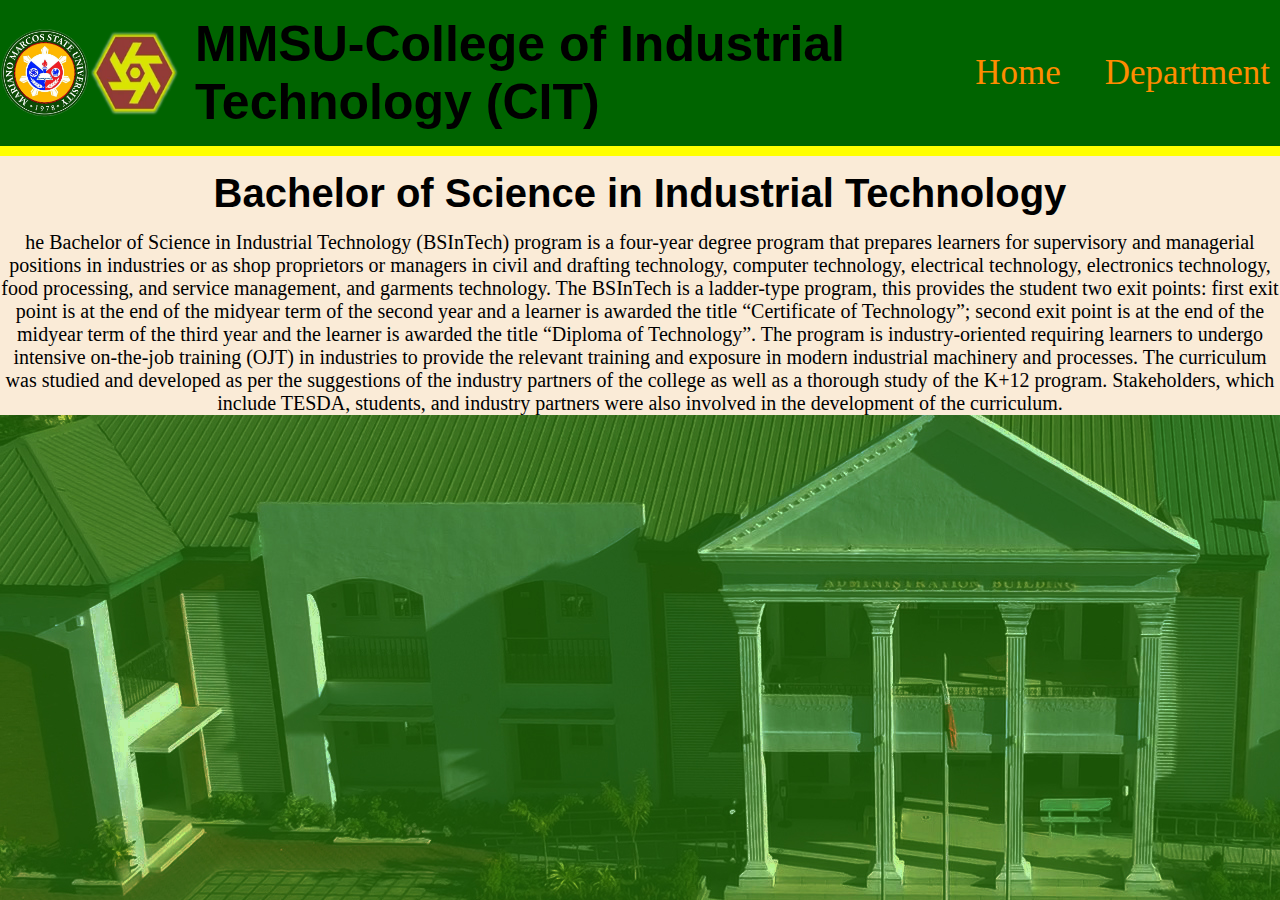
<file: index.html>
<!DOCTYPE html>
<html lang="en">
<head>
    <meta charset="UTF-8">
    <meta name="viewport" content="width=device-width, initial-scale=1.0">
    <title>Document</title>
    <link rel="stylesheet" href="style.css">
</head>
<body>
    <header>
        <img class="mmsu" src="./img/mmsu.png" alt="mmsu" height="90px" width="90px">
        <img class="cit" src="./img/cit.png" alt="cit" height="90px" width="90px">
        <h1 class="h1"> MMSU-College of Industrial Technology (CIT)</h1>

        <nav class="header">
            <a href="index.html" class="a1">Home</a>
            <a href="department.html" class="a1">Department</a>
        </nav>
    </header>
    <article>
        <h2> Bachelor of Science in Industrial Technology</h2>
        <p>
            he Bachelor of Science in Industrial Technology (BSInTech) program is a four-year degree program that prepares learners for supervisory and managerial positions in industries or as shop proprietors or managers in civil and drafting technology, computer technology, electrical technology, electronics technology, food processing, and service management, and garments technology.

            The BSInTech is a ladder-type program, this provides the student two exit points: first exit point is at the end of the midyear term of the second year and a learner is awarded the title “Certificate of Technology”; second exit point is at the end of the midyear term of the third year and the learner is awarded the title “Diploma of Technology”. The program is industry-oriented requiring learners to undergo intensive on-the-job training (OJT) in industries to provide the relevant training and exposure in modern industrial machinery and processes.
            
            The curriculum was studied and developed as per the suggestions of the industry partners of the college as well as a thorough study of the K+12 program. Stakeholders, which include TESDA, students, and industry partners were also involved in the development of the curriculum.
        </p>
    </article>
        
</body>
</html>
</file>
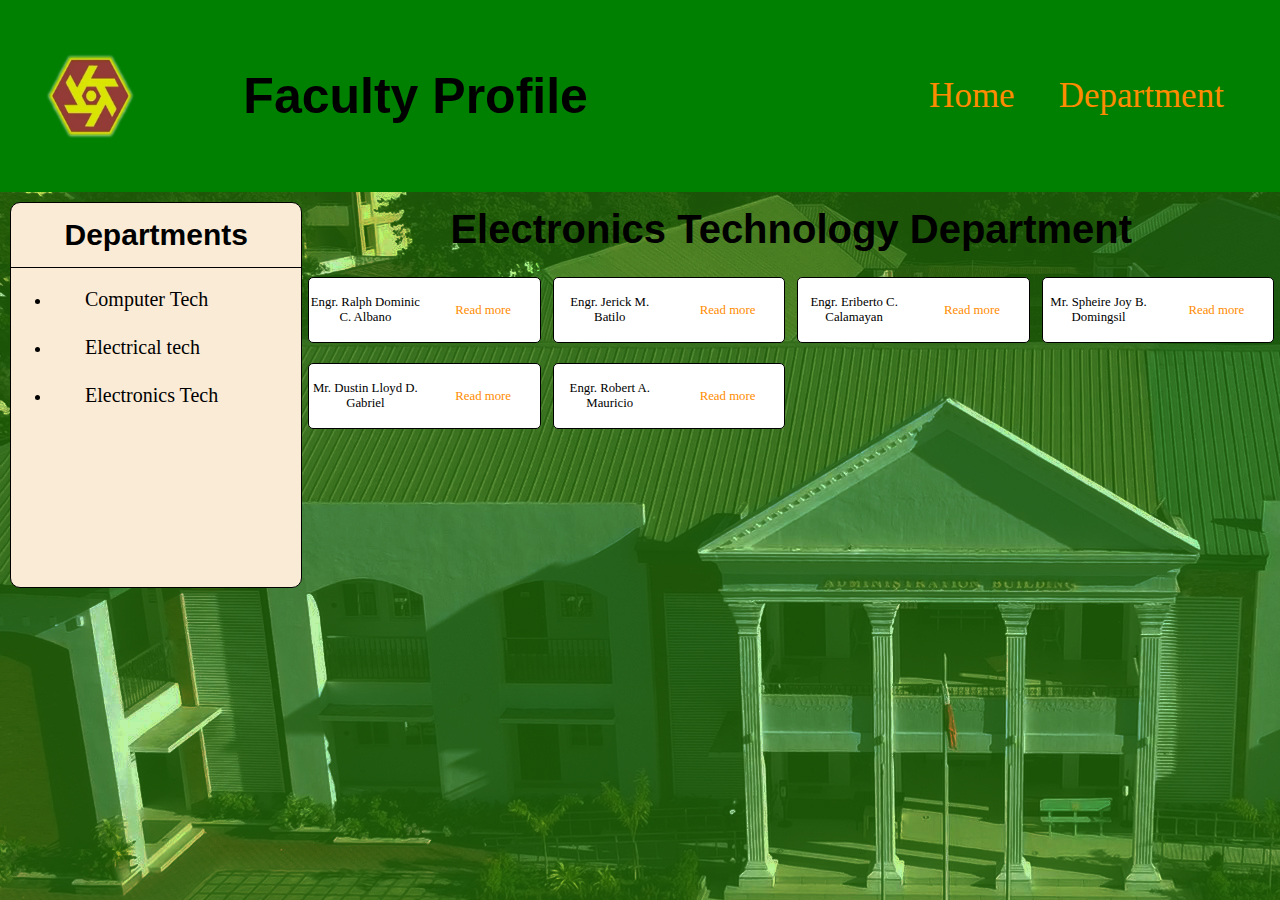
<file: dep1.html>
<!DOCTYPE html>
<html lang="en">
<head>
    <meta charset="UTF-8">
    <meta name="viewport" content="width=device-width, initial-scale=1.0">
    <title>Document</title>
    <link rel="stylesheet" href="style.css">
</head>

<body>
    <header class="dep">
        <img src="./img/cit.png" alt="citlogo" width="90px" height="90px"> 
        <h1 class="ah1">Faculty Profile</h1>
        <nav class="nav1">
            <a href="index.html">Home</a>
            <a href="department.html">Department</a>
        </nav>
    </header>
    <div class="main-div2">
        <div class="faculty">
            <h2 class="AH2">
                Departments
            </h2>
            <p class="deptool">
                <ul>
                    <li>
                        <a href="./department.html" class="a2">Computer Tech</a>
                    </li>
                
                    <li>
                        <a href="dep1.html" class="a2">Electrical tech</a>
                    </li>
                    
                    <li>
                        <a href="" class="a2">Electronics Tech</a>
                    </li>
                </ul>    
        </div>

        <div class="class-main">
            <div class="title">
                <h2 class="title1">
                    Electronics Technology Department
                </h2>
            </div>
            
            <div class="cardz">
                <div class="maincom">
                    <div class="com">
                        <div class="card1">
                            <p class="name">
                                Engr. Ralph Dominic C. Albano   
                            </p>
                            <a href="" class="link">Read more</a>
                        </div>
            
                        <div class="card2">
                            <p class="name">
                                Engr. Jerick M. Batilo
                            </p>
                            <a href="" class="link">Read more</a>
                        </div>
            
                        <div class="card3">                            
                            <p class="name">
                                Engr. Eriberto C. Calamayan
                            </p>
                            <a href="" class="link">Read more</a>
                        </div>
            
                        <div class="card4">
                            <p class="name">
                                Mr. Spheire Joy B. Domingsil
                            </p>
                            <a href="" class="link">Read more</a>
                        </div>
                    </div>

                    <div class="com2">
                        <div class="card1">
                            <p class="name">
                                Mr. Dustin Lloyd D. Gabriel
                            </p>
                            <a href="" class="link">Read more</a>
                        </div>
            
                        <div class="card2">
                            <p class="name">
                                Engr. Robert A. Mauricio
                            </p>
                            <a href="" class="link">Read more</a>
                        </div>
                    </div>
            
                          
                </div>
            </div>

        </div>
    </div>

       
    

</body>
</html>
</file>
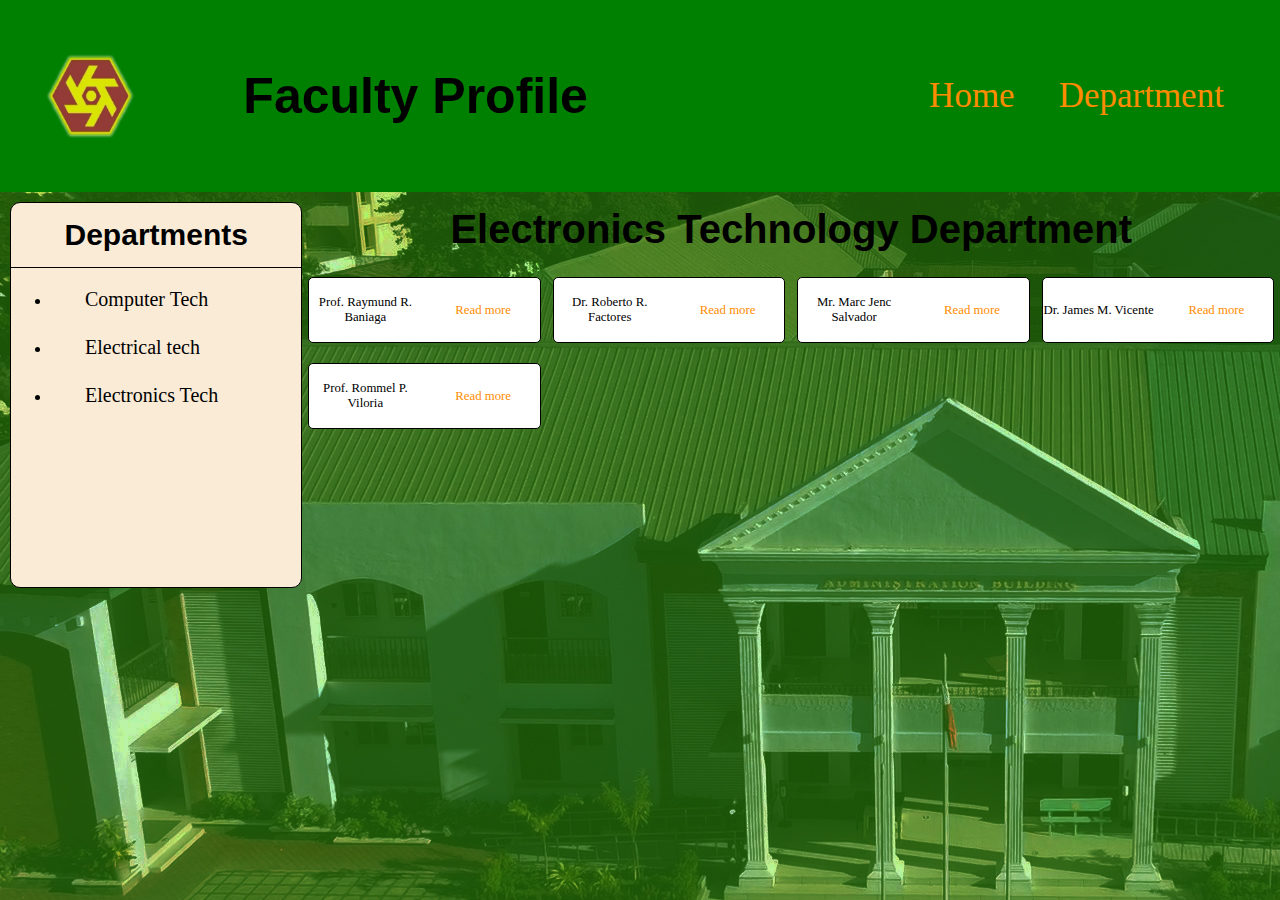
<file: dep2.html>
<!DOCTYPE html>
<html lang="en">
<head>
    <meta charset="UTF-8">
    <meta name="viewport" content="width=device-width, initial-scale=1.0">
    <title>Document</title>
    <link rel="stylesheet" href="style.css">
</head>

<body>
    <header class="dep">
        <img src="./img/cit.png" alt="citlogo" width="90px" height="90px"> 
        <h1 class="ah1">Faculty Profile</h1>
        <nav class="nav1">
            <a href="index.html">Home</a>
            <a href="department.html">Department</a>
        </nav>
    </header>
    <div class="main-div2">
        <div class="faculty">
            <h2 class="AH2">
                Departments
            </h2>
            <p class="deptool">
                <ul>
                    <li>
                        <a href="./department.html" class="a2">Computer Tech</a>
                    </li>
                
                    <li>
                        <a href="dep1.html" class="a2">Electrical tech</a>
                    </li>
                    
                    <li>
                        <a href="./dep2.html" class="a2">Electronics Tech</a>
                    </li>
                </ul>    
        </div>

        <div class="class-main">
            <div class="title">
                <h2 class="title1">
                    Electronics Technology Department
                </h2>
            </div>
            
            <div class="cardz">
                <div class="maincom">
                    <div class="com">
                        <div class="card1">
                            <p class="name">
                                Prof. Raymund R. Baniaga
                            </p>
                            <a href="" class="link">Read more</a>
                        </div>
            
                        <div class="card2">
                            <p class="name">
                                Dr. Roberto R. Factores
                            </p>
                            <a href="" class="link">Read more</a>
                        </div>
            
                        <div class="card3">                            
                            <p class="name">
                                Mr. Marc Jenc Salvador
                            </p>
                            <a href="" class="link">Read more</a>
                        </div>
            
                        <div class="card4">
                            <p class="name">
                                Dr. James M. Vicente
                            </p>
                            <a href="" class="link">Read more</a>
                        </div>
                    </div>

                    <div class="com2">
                        <div class="card1">
                            <p class="name">
                                Prof. Rommel P. Viloria
                            </p>
                            <a href="" class="link">Read more</a>
                        </div>
                    </div>        
                </div>
            </div>
        </div>
    </div>

       
    

</body>
</html>
</file>
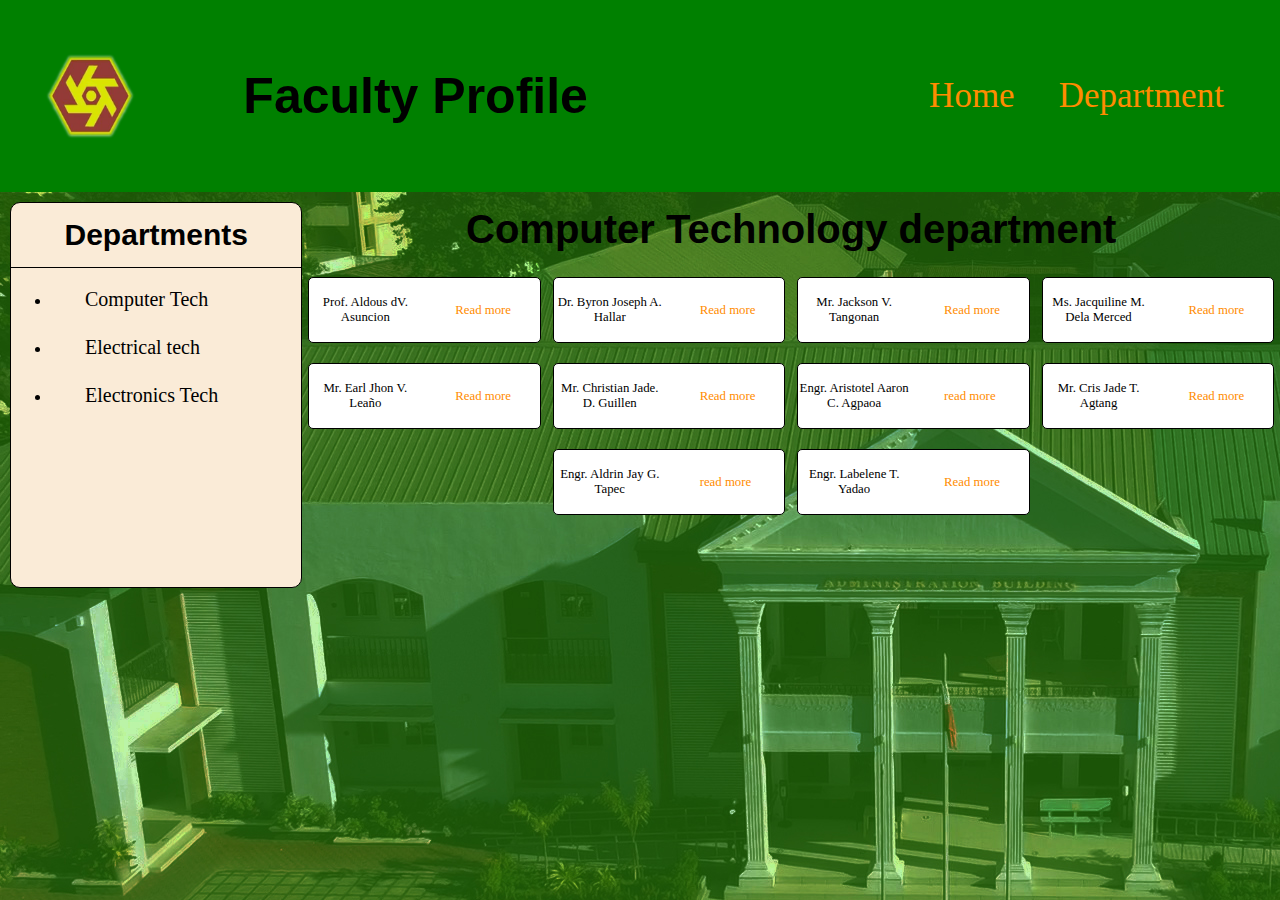
<file: department.html>
<!DOCTYPE html>
<html lang="en">
<head>
    <meta charset="UTF-8">
    <meta name="viewport" content="width=device-width, initial-scale=1.0">
    <title>Document</title>
    <link rel="stylesheet" href="style.css">
</head>

<body>
    <header class="dep">
        <img src="./img/cit.png" alt="citlogo" width="90px" height="90px"> 
        <h1 class="ah1">Faculty Profile</h1>
        <nav class="nav1">
            <a href="index.html">Home</a>
            <a href="department.html">Department</a>
        </nav>
    </header>
    <div class="main-div2">
        <div class="faculty">
            <h2 class="AH2">
                Departments
            </h2>
            <p class="deptool">
                <ul>
                    <li>
                        <a href="" class="a2">Computer Tech</a>
                    </li>
                
                    <li>
                        <a href="./dep1.html" class="a2">Electrical tech</a>
                    </li>
                    
                    <li>
                        <a href="" class="a2">Electronics Tech</a>
                    </li>
                </ul>    
        </div>

        <div class="class-main">
            <div class="title">
                <h2 class="title1">
                    Computer Technology department
                </h2>
            </div>
            
            <div class="cardz">
                <div class="maincom">
                    <div class="com">
                        <div class="card1">
                            <p class="name">
                                Prof. Aldous dV. Asuncion
                            </p>
                            <a href="Aldous.html" class="link">Read more</a>
                        </div>
            
                        <div class="card2">
                            <p class="name">
                                Dr. Byron Joseph A. Hallar
                            </p>
                            <a href="./hallar.html" class="link">Read more</a>
                        </div>
            
                        <div class="card3">                            
                            <p class="name">
                                
                                Mr. Jackson V. Tangonan
                            </p>
                            <a href="./Tangonan.html" class="link">Read more</a>
                        </div>
            
                        <div class="card4">
                            <p class="name">
                                Ms. Jacquiline M. Dela Merced
                            </p>
                            <a href="" class="link">Read more</a>
                        </div>
                    </div>

                    <div class="com2">
                        <div class="card1">
                            <p class="name">
                                Mr. Earl Jhon V. Leaño
                            </p>
                            <a href="" class="link">Read more</a>
                        </div>
            
                        <div class="card2">
                            <p class="name">
                                Mr. Christian Jade. D. Guillen
                            </p>
                            <a href="" class="link">Read more</a>
                        </div>
            
                        <div class="card3">
                            <p class="name" >
                                Engr. Aristotel Aaron C. Agpaoa
                            </p>
                            <a href="" class="link">read more</a>
                        </div>
            
                        <div class="card4">
                            <p class="name">
                                Mr. Cris Jade T. Agtang
                            </p>
                            <a href="" class="link">Read more</a>
                        </div>
                    </div>

                    <div class="com3">
                        <div class="card1">
                            <p class="name">
                                Engr. Aldrin Jay G. Tapec
                            </p>
                            <a href="" class="link">read more</a>
                        </div>
            
                        <div class="card2">
                            <p class="name">
                                Engr. Labelene T. Yadao
                            </p>
                            <a href="" class="link">Read more</a>
                        </div>
                    </div>      
                </div>
            </div>

        </div>
    </div>

       
    

</body>
</html>
</file>
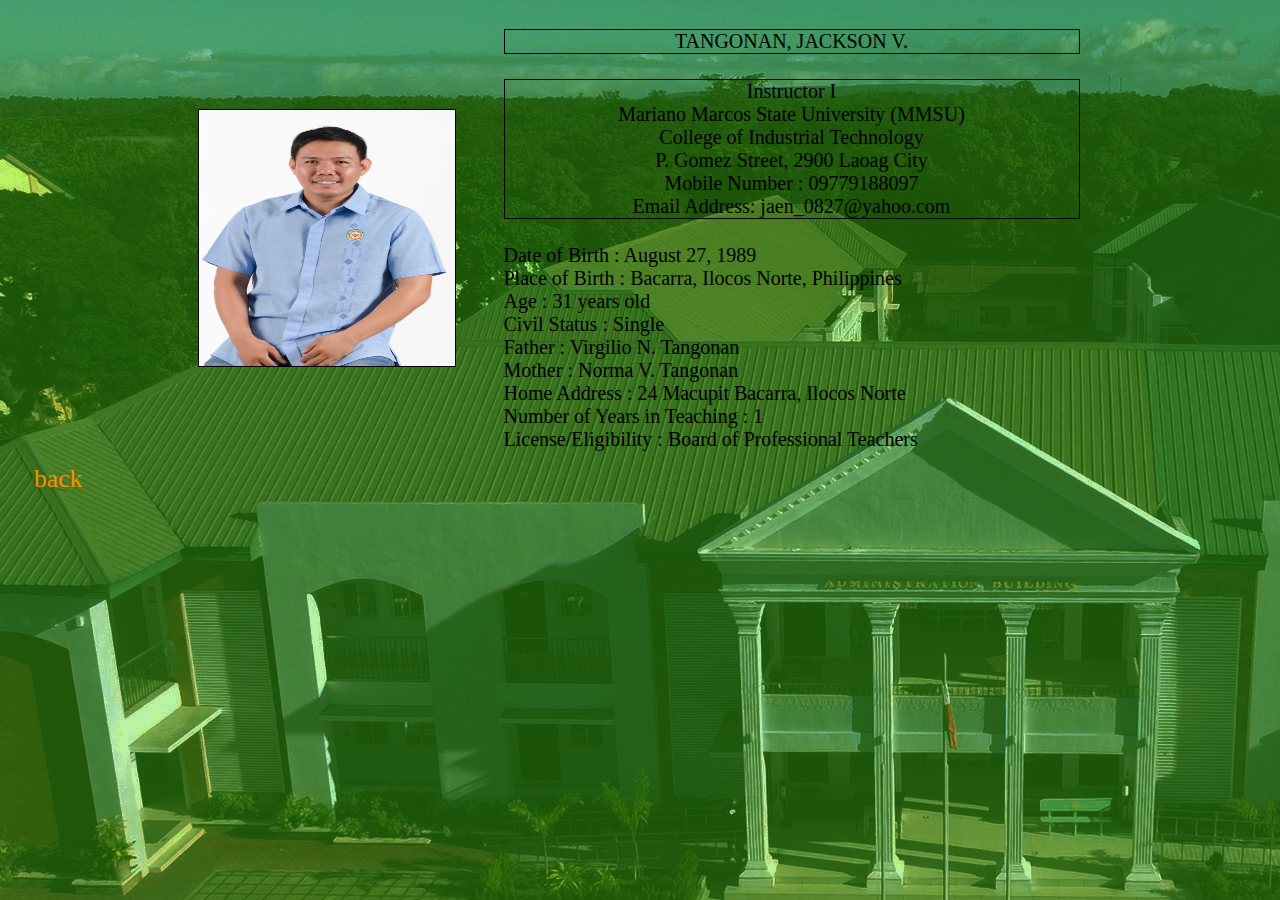
<file: Tangonan.html>
<!DOCTYPE html>
<html lang="en">
<head>
    <meta charset="UTF-8">
    <meta name="viewport" content="width=device-width, initial-scale=1.0">
    <title>Document</title>
    <link rel="stylesheet" href="style.css">
</head>
<body class="aldz">
    <div class="flex1">
        <div class="profpic">
            <img src="./img/DSC_7823.jpg" alt="im1.1" class="im111">
        </div>
    
        <div class="infos">
            
            <table>
                <tr>
                    <td>
                        <p class="intN">TANGONAN, JACKSON V.</p>

                        <p class="int">
                            Instructor I <br>
                            Mariano Marcos State University (MMSU)	<br>
                            College of Industrial Technology	<br>
                            P. Gomez Street, 2900 Laoag City	<br>
                            Mobile Number : 09779188097	<br>
                            Email Address: jaen_0827@yahoo.com<br>
                            
                        </p>
                        
                        
                        <p class="persona">
                            Date of Birth			:		August 27, 1989 <br>
                            Place of Birth			:		Bacarra, Ilocos Norte, Philippines <br>
                            Age				:		31 years old <br>
                            Civil Status			:		Single <br>
                            Father				:		Virgilio N. Tangonan <br>
                            Mother			:		Norma V. Tangonan <br>
                            Home Address			:		24 Macupit Bacarra, Ilocos Norte <br> 
                            Number of Years in Teaching	:		1 <br>
                            License/Eligibility		:		Board of Professional Teachers <br>

                        </p>
                    </td>    
                </tr>
    
            </table>
    
        </div>
    </div>

    <div class="backopt">
        <a href="department.html" class="backopt">back</a>
    </div>
</body>
</html>
</file>
<file: style.css>
*{
    margin: 0px;
}

body{
    background-image: url(./img/CITed.jpg);
    background-repeat: no-repeat;
    
    
}
header{
    display: flex;
    flex-direction: row;
    align-items: center;
    justify-content: space-around;
    background-color: darkgreen;
    border-bottom: 10px solid yellow;
}
h1{
    padding: 15px;

    text-align: left;
    font-size: 50px;
    justify-content: space-around;
    font-family: 'Lucida Sans', 'Lucida Sans Regular', 'Lucida Grande', 'Lucida Sans Unicode', Geneva, Verdana, sans-serif;
}
nav{
    display: flex;
    flex-direction: row;
}
a{
    padding: 10px;
    text-decoration: wavy;
    margin-left: 24px;
    color: darkorange;
    font-size: 35px;
}
h2{

    padding: 15px;
    font-size: 40px;
    text-align: center;
    font-family: 'Lucida Sans', 'Lucida Sans Regular', 'Lucida Grande', 'Lucida Sans Unicode', Geneva, Verdana, sans-serif;

}
article{
    font-family: 'Times New Roman', Times, serif;
    background-color: antiquewhite;
}
p{
    font-size: 20px;
    text-align: center;
}

.dep{
    display: flex;
    direction: row;
    background-color: green;
    width: 100%;
    border: 2px;
    height: 15vw;
}

.main-div2{
    display: flex;
    flex-direction: row;
}

.ah1{
    margin-right: 200px;
}

.faculty{
    display: flex;
    flex-direction: column;
    background-color: antiquewhite;
    width: 23vw;
    margin-left: 10px;
    margin-top: 10px;
    height: 30vw;
    border: 1px solid black;
    border-radius: 10px;
}

.deptool{
    display: flex;
    flex-direction: column;
    text-align: left;
    
}

.a2:hover{
    border: 1px solid black;
    
}

.AH2{
    font-size: 30px;
    margin-bottom: 20px;
    border-bottom: 1px solid black;
}

.a2{
    font-size: 20px;
    justify-content: center;
    color: black;
    
}

li{
    margin-bottom: 25px;
}

.class-main{
    display: flex;
    flex-direction: column;
}
.title1{
    text-align: center;
}

.cardz{
    display: flex;
    flex-direction: row;
}

.orientation{
    display: flex;
    flex-direction: column;
}

.maincom{
    display: flex;
    flex-direction: column;
}

.com{
    display: flex;
    flex-direction: row;
    align-items: flex-start;
    
}

.com2{
    display: flex;
    flex-direction: row;
}

.com3{
    display: flex;
    flex-direction: row;
    justify-content: center;
}

.card1,
.card2,
.card3,
.card4{
    display: flex;
    flex-direction: row;
    border: 1px solid black;
    height: 5vw;
    width: 18vw;
    margin-left: 6px;
    margin-right: 6px;
    margin-bottom: 10px;
    margin-top: 10px;
    border-radius: 5px;
    align-items: center;
    padding: 0%;
    background-color: white;
}

.name{
    font-size: 1vw;
    width: 60%;
}

.link{
    font-size: 1vw;
    align-content: center;
    width: 40%;
}

.im111{
    height: 20vw;
    width: 20vw;
    margin-right: 45px;
    border: 1px solid black;
    
}

tr, td{
    height: 12vw;
    width: 45vw;
    align-items: baseline;
}
.flex1{
    display: flex;
    flex-direction: row;
    align-items: center;
    justify-content: center;
    margin-top: 2%;
}

.backopt{
    display: flex;
    flex-direction: column;
    font-size: 2vw;
    align-items: left;
    width: 10px;

}

.intN{
    margin-bottom: 25px;
    border: 1px solid black;
    text-align: center;

}

.int{
    margin-bottom: 25px;
    border: 1px solid black;
}

.persona{
    text-align: justify;
}

.aldz, .hallar{
    background-color: aliceblue;
}

@media (min-width: 768px) and (max-width: 1023px) {
    h1 {
        font-size: 2rem;
    }
    h2 {
        font-size: 1.75rem;
    }
    a {
        font-size: 1.5rem;
    }
    p {
        font-size: 1rem;
    }
    .card1,
    .card2,
    .card3,
    .card4 {
        flex: 0 1 calc(48% - 10px);
    }
}


@media (max-width: 767px) {
    h1 {
        font-size: 1.5rem;
    }
    h2 {
        font-size: 1.25rem;
    }
    a {
        font-size: 1.25rem;
    }
    p {
        font-size: 1rem;
    }
    .container {
        width: 100%;
        padding: 0 10px;
        flex-direction: column;
    }
    .card1,
    .card2,
    .card3,
    .card4 {
        flex: 0 1 calc(100% - 20px);
        flex-direction: column;
    }
    
}


@media (min-width: 1024px) {

}
</file>
